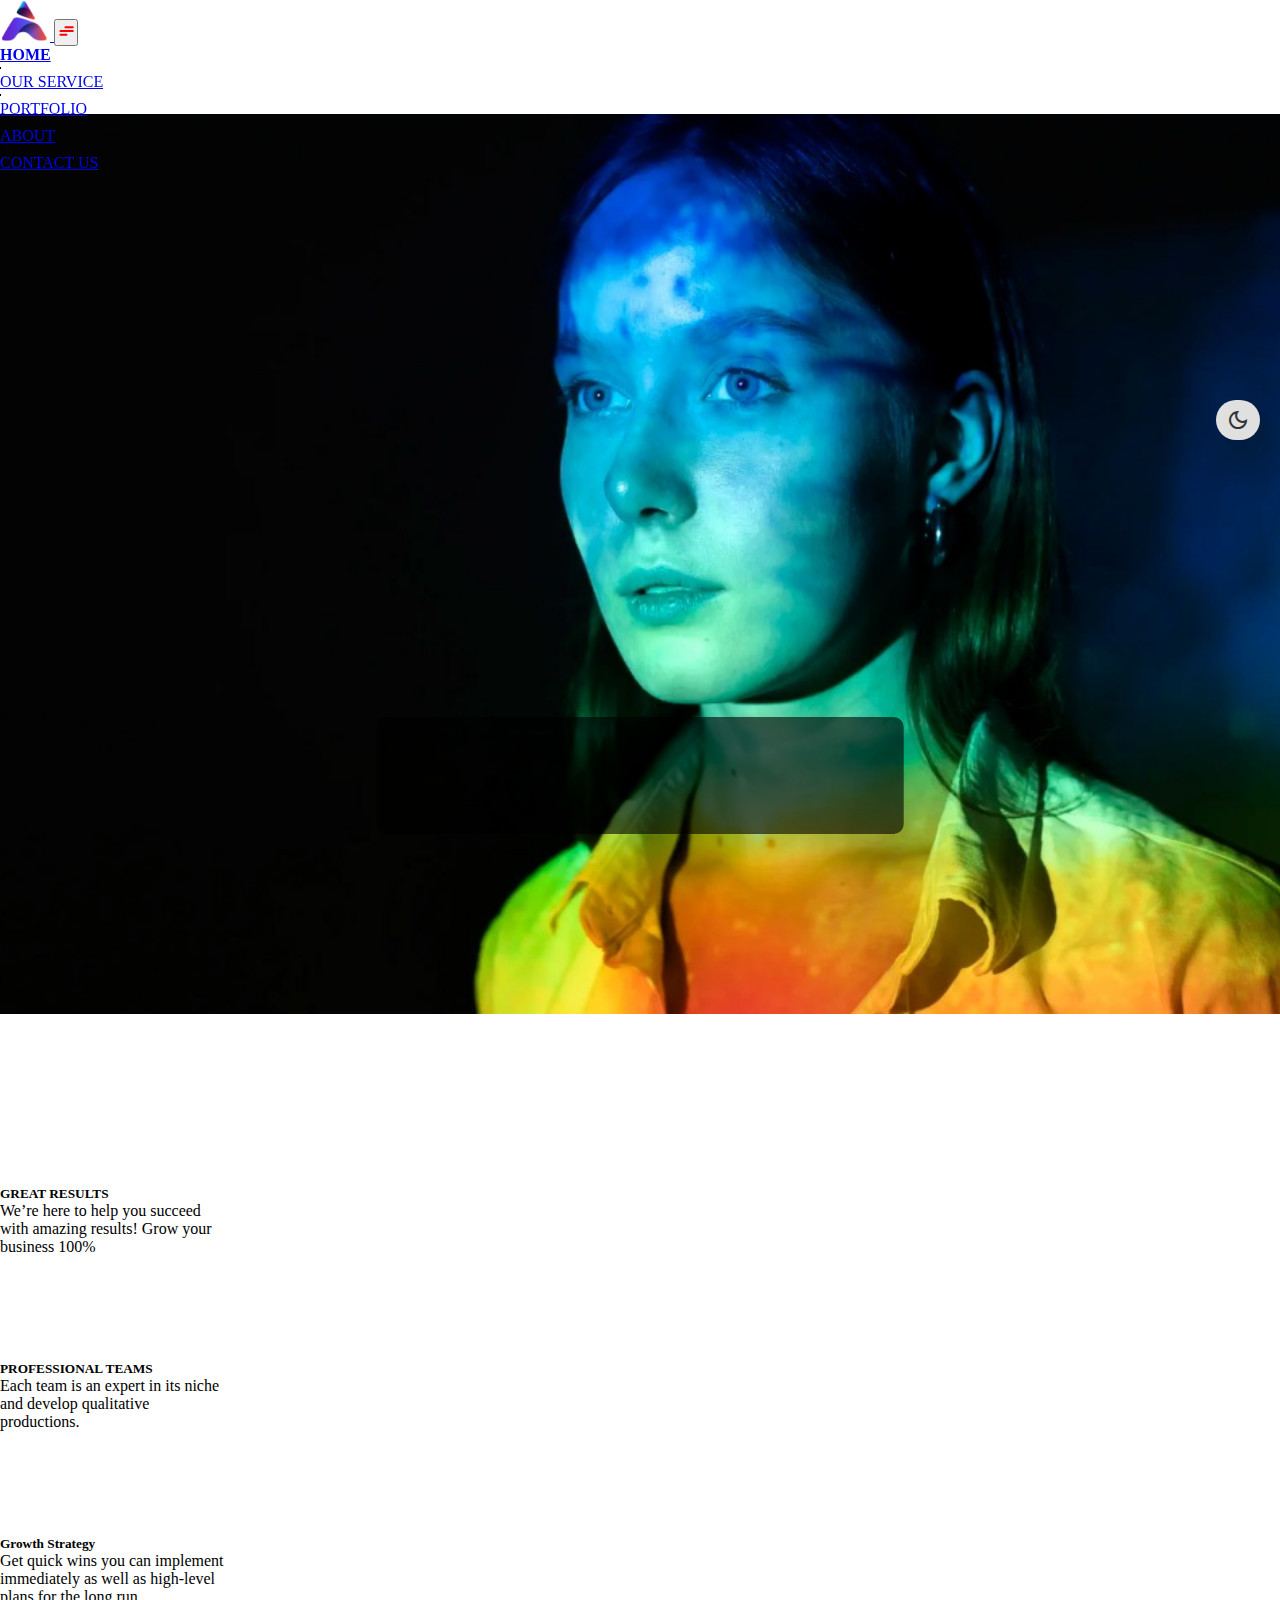
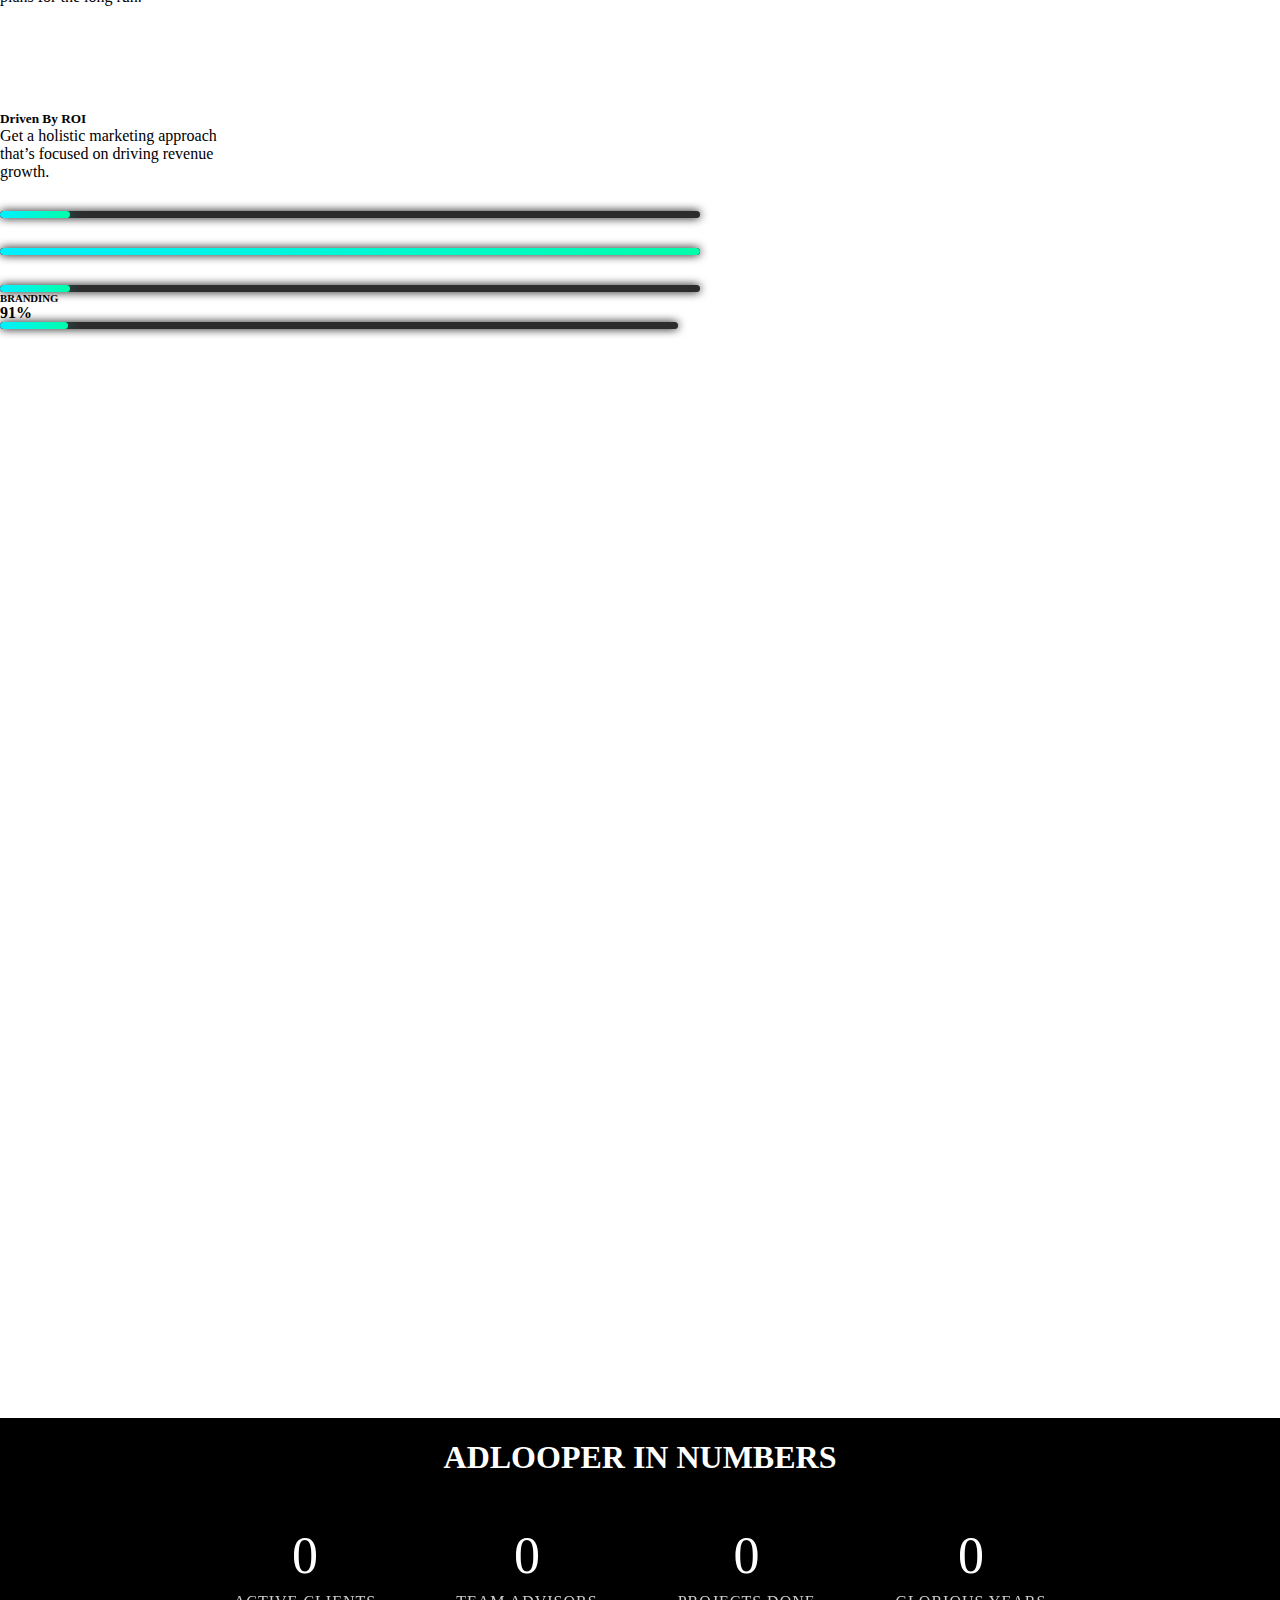
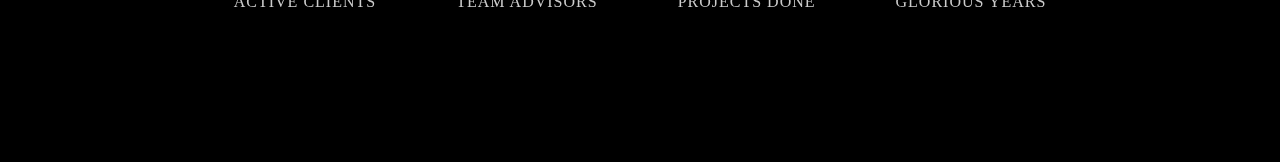
<file: index.html>
<!DOCTYPE html>
<html lang="en">
<head>
    <meta charset="UTF-8">
    <meta name="viewport" content="width=device-width, initial-scale=1.0">
    <!-- CSS-LINKS -->
     <link rel="stylesheet" href="style.css">
     <link rel="stylesheet" href="animation.css">
    <!-- CSS-LINKS -->

    <!-- CDNS -->
    
    <!-- FADE.IOS-CDN -->
     <link href="https://unpkg.com/aos@2.3.1/dist/aos.css" rel="stylesheet">
    <!-- FADE.IOS-CDN ///-->

    <!-- FONT-AWSOME-CDN -->
     <link rel="stylesheet" href="https://cdnjs.cloudflare.com/ajax/libs/font-awesome/6.7.2/css/all.min.css" integrity="sha512-Evv84Mr4kqVGRNSgIGL/F/aIDqQb7xQ2vcrdIwxfjThSH8CSR7PBEakCr51Ck+w+/U6swU2Im1vVX0SVk9ABhg==" crossorigin="anonymous" referrerpolicy="no-referrer" />
    <!-- FONT-AWSOME-CDN --> 
     <!-- Dark-mood-CDN -->
      <link href="https://fonts.googleapis.com/css2?family=Material+Symbols+Outlined" rel="stylesheet" />
     <!-- Dark-mood-CDN ///-->
     <!-- swiper-slider -->
       <linkrel="stylesheet"
      href="https://cdn.jsdelivr.net/npm/swiper@11/swiper-bundle.min.css"
       />
      <script src="https://cdn.jsdelivr.net/npm/swiper@11/swiper-bundle.min.js"></script>
     <!-- swiper-slider ///-->
    <!-- Bootstrap-css -->
    <link href="https://cdn.jsdelivr.net/npm/bootstrap@5.0.2/dist/css/bootstrap.min.css" rel="stylesheet" integrity="sha384-EVSTQN3/azprG1Anm3QDgpJLIm9Nao0Yz1ztcQTwFspd3yD65VohhpuuCOmLASjC" crossorigin="anonymous">
    <!-- Bootstrap-css -->
    <!-- CDNS -->
    <title>Adlooper</title>
</head>
<body>

 <!-- NAVBAR    -->
<section id="NAVBAR">
<nav class="navbar navbar-expand-lg">
  <div class="container-fluid">
    <a class="navbar-brand" href="#">
      <img class="img" data-aos="fade-right" src="adlooper-nav-logo.png" alt="" style="width: 50px;">
    </a>
    <button class="navbar-toggler" type="button" data-bs-toggle="collapse" data-bs-target="#navbarNav" aria-controls="navbarNav" aria-expanded="false" aria-label="Toggle navigation">
      <span class="navbar-toggler-icon">
 <!-- NAVBAR-BURGER-MENU -->
  <label class="hamburger">
  <input type="checkbox" />
  <svg viewBox="0 0 32 32">
    <path
      d="M27 10 13 10C10.8 10 9 8.2 9 6 9 3.5 10.8 2 13 2 15.2 2 17 3.8 17 6L17 26C17 28.2 18.8 30 21 30 23.2 30 25 28.2 25 26 25 23.8 23.2 22 21 22L7 22"
      class="line line-top-bottom"
    ></path>
    <path d="M7 16 27 16" class="line"></path>
  </svg>
     </label>
    <!-- NAVBAR-BURGER-MENU //-->
      </span>
    </button>
    <div class="collapse navbar-collapse" id="navbarNav">
      <ul class="navbar-nav mx-auto">
        <li class="nav-item">
          <a class="nav-link active" data-aos="fade-right" aria-current="page" href="#"><b>HOME</b></a>
        </li>
        <li class="nav-item">
          <a class="nav-link" data-aos="fade-down" href="#">OUR SERVICE</a>
        </li>
        <li class="nav-item">
          <a class="nav-link text-danger" data-aos="fade-up" href="#">PORTFOLIO</a>
        </li>
         <li class="nav-item">
          <a class="nav-link text-white" data-aos="fade-down" href="#">ABOUT</a>
        </li>
        <li class="nav-item">
          <a class="nav-link text-info" data-aos="fade-left" href="#">CONTACT US</a>
        </li>
      </ul>
    </div>
  </div>
  <button class="mode-toggle" id="toggleMode">
    <span class="icon" id="themeIcon">dark_mode</span>
  </button>
</nav>
</section>
<!-- NAVBAR -->

<!-- CONTAINER-SECTION -->
<section>
  <!-- Container-animation-HTML-Code -->
  <div class="slider-container">
    <div class="slide active">
      <img src="1-scaled.jpeg" alt="Slide 1" />
      <div class="slide-content">
        <span class="text-animate">REVOLUTIONIZE <br />YOUR MARKETING GAME</span>
      </div>
    </div>
    <div class="slide">
      <img src="2-scaled.webp" alt="Slide 2" />
      <div class="slide-content">
        <span class="text-animate">SOCIALIZE <br />YOUR BRAND <br />WITH ADLOOPER TODAY</span>
      </div>
    </div>
    <div class="slide">
      <img src="3-scaled.webp" alt="Slide 3" />
      <div class="slide-content">
        <span class="text-animate">TIME TO <br />ENHANCE <br />YOUR ONLINE PRESENCE</span>
      </div>
    </div>
    <div class="slide">
      <img src="4-scaled.webp" alt="Slide 4" />
      <div class="slide-content">
        <span class="text-animate">LET US <br />TELL YOUR STORY</span>
      </div>
    </div>
  </div>

  <!-- Container-animation-HTML-Code ///-->
</section>
<!-- CONTAINER-SECTION -->

<section>
  <!-- Report -->
   <div class="container">
    <div class="row d-flex text-center">
      <div class="col-lg-3 col-md-6 col-sm-12 mt-3">
        <section>
          <!-- Great Results -->
            <img class="img-fluid rotate-img" src="great-result.png" alt="Rotating Image" data-aos="zoom-in-down">
            <h5 class="mt-4">GREAT RESULTS</h5>
            <p class="mt-2">We’re here to help you succeed <br> with amazing results! Grow your <br> business 100%</p>
          <!-- Great Results -->
        </section>
      </div>
      <div class="col-lg-3 col-md-6 col-sm-12 mt-3">
        <section>
          <!-- PROFESSIONAL-TEAMS -->
            <img class="img-fluid rotate-img" src="Professional Teams.png" alt="Rotating Image" data-aos="zoom-in-up">
            <h5 class="mt-4">PROFESSIONAL TEAMS</h5>
            <P class="mt-2">Each team is an expert in its niche <br> and develop qualitative <br> productions.</P>
          <!-- PROFESSIONAL-TEAMS -->
        </section>
      </div>
      <div class="col-lg-3 col-md-6 col-sm-12 mt-3">
        <section>
          <!-- Growth-Strategy -->
           <img class="img-fluid rotate-img" src="great-result.png" alt="Rotating Image" data-aos="zoom-in-down">
            <h5 class="mt-4">Growth Strategy</h5>
            <P class="mt-2">Get quick wins you can implement <br> immediately as well as high-level <br> plans for the long run.</P>
          <!-- Growth-Strategy -->
        </section>
      </div>
      <div class="col-lg-3 col-md-6 col-sm-12 mt-3">
        <section>
          <!-- Driven-by-ROI -->
          <img class="img-fluid rotate-img" src="Driven by ROI.png" alt="Rotating Image" data-aos="zoom-in-up">
            <h5 class="mt-4">Driven By ROI</h5>
            <P class="mt-2">Get a holistic marketing approach <br> that’s focused on driving revenue <br> growth.</P>
          <!-- Driven-by-ROI -->
        </section>
      </div>
    </div>
   </div>
  <!-- Report -->
</section>

<section>
<!-- percentage-section -->
 <div class="percentage-main-div">
  <div class="container mt-5">
    <div class="row d-flex mt-5">
      <div class="col-lg-6 col-md-8 col-sm-12">
       <div class="container">
         <!-- Social Media Marketing -->
        <div class="row d-flex mt-5" data-aos="zoom-out-left">
          <div class="col-8">
            <h6>Social Media Marketing</h6>
          </div>
          <div class="col-2"><b>99%</b></div>
          <div class="col-2"></div>
        </div>
          <div class="progress-container-Social-Media-Marketing">
    <div class="progress-bar-Social-Media-Marketing"></div>
  </div>
        <!-- Social Media Marketing ///-->

         <!-- Video and animation -->
        <div class="row d-flex mt-3" data-aos="zoom-out-right">
          <div class="col-7">
            <h6 class="mt-4">VIDEO AND ANIMATION</h6>
          </div>
          <div class="col-2 mt-4"><b>95%</b></div>
          <div class="col-2"></div>
        </div>
          <div class="progress-container-Video-and-animation">
    <div class="progress-bar-Video-and-animation"></div>
  </div>
        <!-- Video and animation ///-->

        <!-- SAAS Explainer Videos -->
           <div class="row d-flex mt-3" data-aos="zoom-out-left">
          <div class="col-6">
            <h6 class="mt-4">SAAS EXPLAINER VIDEOS</h6>
          </div>
          <div class="col-2 mt-4"><b>93%</b></div>
          <div class="col-2"></div>
        </div>
          <div class="progress-container-SAAS-Explainer-Videos">
    <div class="progress-bar-SAAS-Explainer-Videos"></div>
  </div>
        <!-- SAAS Explainer Videos ///-->

        <!-- Branding -->

            <div class="row d-flex mt-3">
          <div class="col-6">
            <h6 class="mt-4">BRANDING</h6>
          </div>
          <div class="col-2 mt-4"><b>91%</b></div>
          <div class="col-2"></div>
        </div>
          <div class="progress-container-branding">
    <div class="progress-bar-branding"></div>
  </div>

        <!-- Branding -->

       </div>
      </div>
      <div class="col-lg-6 col-md-8 col-sm-12 mt-5">
        <img class="img-fluid" src="percentage-LP-img.webp" alt="" data-aos="zoom-out-left">
      </div>
    </div>
  </div>
 </div>
<!-- percentage-section -->
</section>


<section>
  <!-- ADLOOPER-IN-NUMBERS -->
   <div class="adlooper-in-numbers-black-div mt-5">
    <h1  id="adlooper-in-number-animate-fade">ADLOOPER IN NUMBERS</h1>
  <!-- ADLOOPER-IN-NUMBERS -->

  <!-- Counter-html-code -->

  <div class="spacer"></div> <!-- Extra content to force scroll -->

  <div class="counter-section" id="counterSection">
    <div>
      <div class="counter" data-target="100">0</div>
      <div class="label">Active Clients</div>
    </div>
    <div>
      <div class="counter" data-target="10">0</div>
      <div class="label">Team Advisors</div>
    </div>
    <div>
      <div class="counter" data-target="500">0</div>
      <div class="label">Projects Done</div>
    </div>
    <div>
      <div class="counter" data-target="15">0</div>
      <div class="label">Glorious Years</div>
    </div>
  </div>
  </div>
  <!-- Counter-html-code -->

</section>


<!-- JAVASCRIPT-CODE -->

<!-- Counter-JS-Code -->

  <script>
    const section = document.getElementById('counterSection');
    const counters = section.querySelectorAll('.counter');
    let started = false;

    function runCounters() {
      counters.forEach(counter => {
        const target = +counter.getAttribute('data-target');
        let count = 0;
        const speed = 100;
        const increment = target / speed;

        const updateCount = () => {
          count += increment;
          if (count < target) {
            counter.textContent = Math.ceil(count);
            requestAnimationFrame(updateCount);
          } else {
            counter.textContent = target;
          }
        };

        updateCount();
      });
    }

    const observer = new IntersectionObserver((entries, observer) => {
      entries.forEach(entry => {
        if (entry.isIntersecting && !started) {
          started = true;
          runCounters();
          observer.unobserve(entry.target);
        }
      });
    }, { threshold: 0.6 });

    observer.observe(section);
  </script>

<!-- Counter-JS-Code -->

<!-- Container-animation-Js-Code -->
  <script>
    const slides = document.querySelectorAll('.slide');
    let index = 0;

    setInterval(() => {
      slides[index].classList.remove('active');
      const oldText = slides[index].querySelector('.text-animate');
      oldText.style.width = '0%';

      index = (index + 1) % slides.length;
      slides[index].classList.add('active');

      const newText = slides[index].querySelector('.text-animate');
      newText.classList.remove('text-animate');
      void newText.offsetWidth; // reflow to restart animation
      newText.classList.add('text-animate');
    }, 4000);
  </script>
<!-- Container-animation-Js-Code ///-->

<!-- Dark-mood-JS-code -->
  <script>
    const toggle = document.getElementById("toggleMode");
    const icon = document.getElementById("themeIcon");
    const body = document.body;

    toggle.addEventListener("click", () => {
      body.classList.toggle("dark");
      icon.textContent = body.classList.contains("dark") ? "light_mode" : "dark_mode";
    });
  </script>
<!-- Dark-mood-JS-code ///-->

<!-- JAVASCRIPT-CODE ///-->



<!-- FOOTTER-CDNS -->

<!-- FADE-IOS-JS-CDN -->
<script src="https://unpkg.com/aos@2.3.1/dist/aos.js"></script>
 <script>
  AOS.init();
</script>
<!-- FADE-IOS-JS-CDN -->

<!-- swiper-slider-js -->
 <script type="module">
  import Swiper from 'https://cdn.jsdelivr.net/npm/swiper@11/swiper-bundle.min.mjs'

  const swiper = new Swiper(...)
</script>
<!-- swiper-slider-js ///-->

 <!-- Bootstrap-Js-cdn -->
 <script src="https://cdn.jsdelivr.net/npm/@popperjs/core@2.9.2/dist/umd/popper.min.js" integrity="sha384-IQsoLXl5PILFhosVNubq5LC7Qb9DXgDA9i+tQ8Zj3iwWAwPtgFTxbJ8NT4GN1R8p" crossorigin="anonymous"></script>
<script src="https://cdn.jsdelivr.net/npm/bootstrap@5.0.2/dist/js/bootstrap.min.js" integrity="sha384-cVKIPhGWiC2Al4u+LWgxfKTRIcfu0JTxR+EQDz/bgldoEyl4H0zUF0QKbrJ0EcQF" crossorigin="anonymous"></script> 
 <!-- Bootstrap-Js-cdn -->
<!-- FOOTTER-CDNS -->

</body>
</html>
</file>
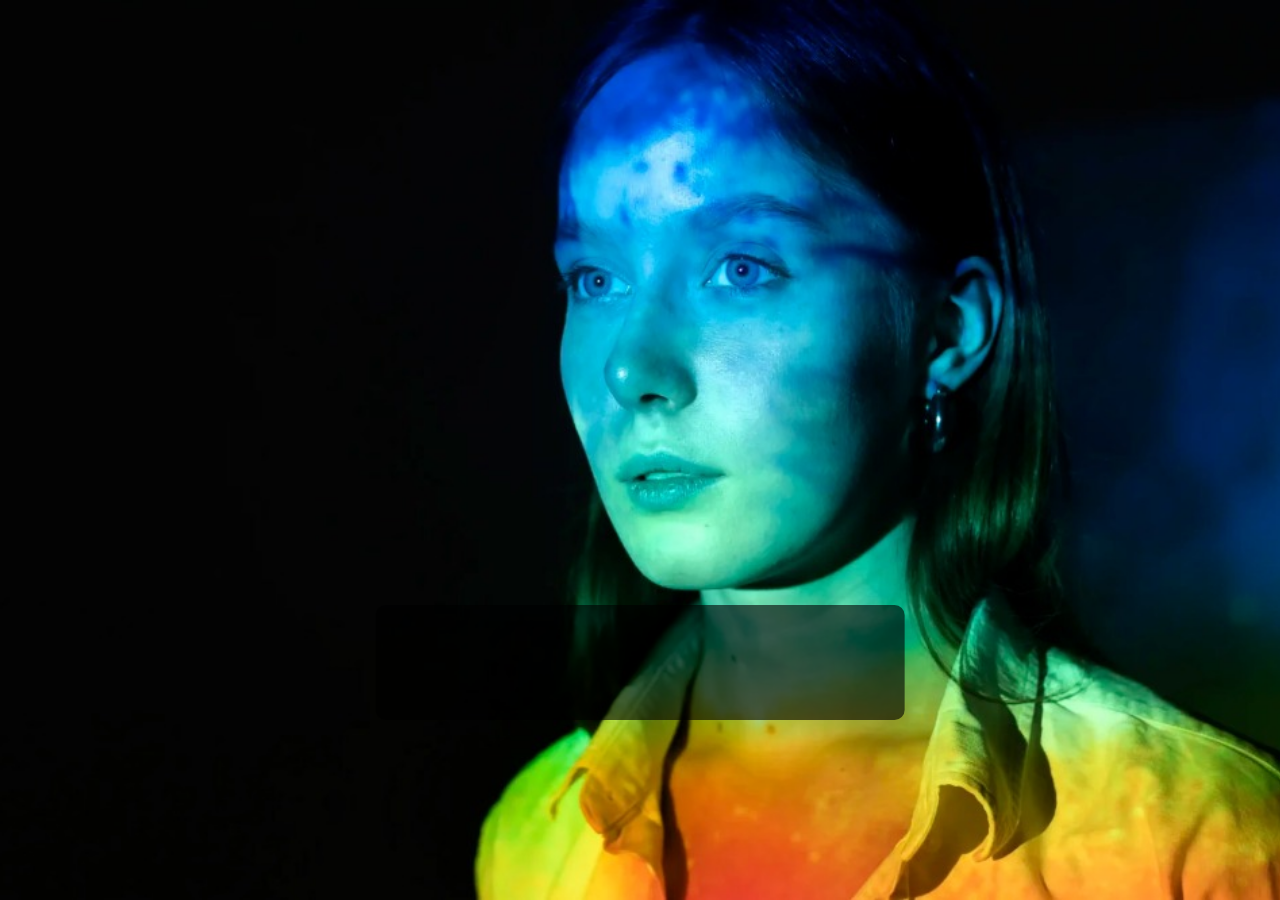
<file: ai.html>
<!DOCTYPE html>
<html lang="en">
<head>
  <meta charset="UTF-8" />
  <meta name="viewport" content="width=device-width, initial-scale=1.0" />
  <title>Responsive Slider Fixed</title>
  <style>
    * {
      padding: 0;
      margin: 0;
      box-sizing: border-box;
    }

    body {
      font-family: sans-serif;
    }
    .slider-container {
      position: relative;
      width: 100%;
      min-height: 100vh;
      overflow: hidden;
      object-fit: cover;
    }

    .slide {
      position: absolute;
      width: 100%;
      height: 100%;
      opacity: 0;
      
      transition: opacity 1s ease-in-out;
    }

    .slide img {
      width: 100%;
      height: 100%;
      object-fit: cover;
      display: block;
      
    }

    .slide.active {
      opacity: 1;
      z-index: 1;
    }

    .slide-content {
      position: absolute;
      bottom: 20%;
      left: 50%;
      transform: translateX(-50%);
      background: rgba(0, 0, 0, 0.6);
      color: #fff;
      padding: 10px 30px;
      font-size: 38px;
      border-radius: 10px;
      text-align: center;
      white-space: nowrap;
      z-index: 2;
    }

    .text-animate {
      display: inline-block;
      width: 0%;
      overflow: hidden;
      animation: expandText 1.5s ease forwards;
    }

    @keyframes expandText {
      from {
        width: 0%;
      }
      to {
        width: 100%;
      }
    }

    /* Responsive tweaks */
    @media screen and (max-width: 768px) {
      .slide-content {
        font-size: 24px;
        bottom: 15%;
        white-space: normal;
      }
    }

    @media screen and (max-width: 480px) {
      .slide-content {
        font-size: 18px;
        padding: 8px 20px;
      }

      .text-animate {
        animation: none;
        width: 100%;
      }
    }
  </style>
</head>
<body>
  <div class="slider-container">
    <div class="slide active">
      <img src="1-scaled.jpeg" alt="Slide 1" />
      <div class="slide-content">
        <span class="text-animate">REVOLUTIONIZE <br />YOUR MARKETING GAME</span>
      </div>
    </div>
    <div class="slide">
      <img src="2-scaled.webp" alt="Slide 2" />
      <div class="slide-content">
        <span class="text-animate">SOCIALIZE <br />YOUR BRAND <br />WITH ADLOOPER TODAY</span>
      </div>
    </div>
    <div class="slide">
      <img src="3-scaled.webp" alt="Slide 3" />
      <div class="slide-content">
        <span class="text-animate">TIME TO <br />ENHANCE <br />YOUR ONLINE PRESENCE</span>
      </div>
    </div>
    <div class="slide">
      <img src="4-scaled.webp" alt="Slide 4" />
      <div class="slide-content">
        <span class="text-animate">LET US <br />TELL YOUR STORY</span>
      </div>
    </div>
  </div>

  <script>
    const slides = document.querySelectorAll('.slide');
    let index = 0;

    setInterval(() => {
      slides[index].classList.remove('active');
      const oldText = slides[index].querySelector('.text-animate');
      oldText.style.width = '0%';

      index = (index + 1) % slides.length;
      slides[index].classList.add('active');

      const newText = slides[index].querySelector('.text-animate');
      newText.classList.remove('text-animate');
      void newText.offsetWidth; // reflow to restart animation
      newText.classList.add('text-animate');
    }, 4000);
  </script>
</body>
</html>
</file>
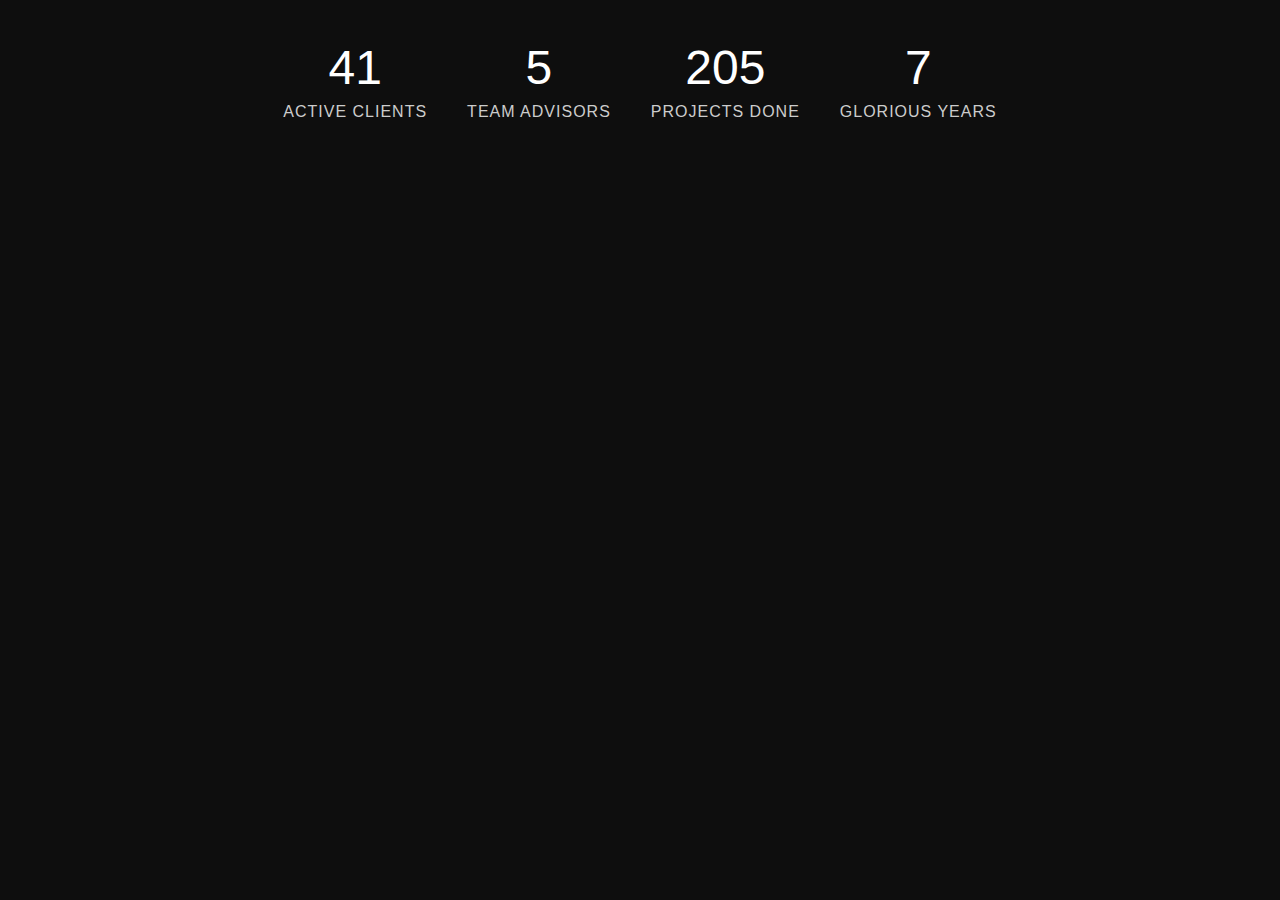
<file: counter-2.html>
<!DOCTYPE html>
<html lang="en">
<head>
  <meta charset="UTF-8" />
  <meta name="viewport" content="width=device-width, initial-scale=1.0"/>
  <title>Clean Animated Counters</title>
  <style>
    body {
      margin: 0;
      background: #0e0e0e;
      font-family: 'Segoe UI', sans-serif;
      color: white;
    }

    .spacer {
      height: auto; /* Scroll space above */
    }

    .counter-wrapper {
      max-width: 1200px;
      margin: 0 auto;
      padding: 40px 20px;
    }

    .counter-section {
      display: flex;
      flex-wrap: wrap;
      justify-content: center;
      gap: 40px;
      text-align: center;
    }

    .counter {
      font-size: 48px;
      font-weight: 300;
      color: #fff;
    }

    .label {
      margin-top: 8px;
      font-size: 16px;
      color: #ccc;
      letter-spacing: 1px;
      text-transform: uppercase;
    }

    @media (max-width: 768px) {
      .counter-section {
        gap: 30px;
      }

      .counter {
        font-size: 36px;
      }
    }
  </style>
</head>
<body>

  <div class="spacer"></div>

  <div class="counter-wrapper" id="counterSection">
    <div class="counter-section">
      <div>
        <div class="counter" data-target="100">0</div>
        <div class="label">Active Clients</div>
      </div>
      <div>
        <div class="counter" data-target="10">0</div>
        <div class="label">Team Advisors</div>
      </div>
      <div>
        <div class="counter" data-target="500">0</div>
        <div class="label">Projects Done</div>
      </div>
      <div>
        <div class="counter" data-target="15">0</div>
        <div class="label">Glorious Years</div>
      </div>
    </div>
  </div>

  <script>
    const section = document.getElementById('counterSection');
    const counters = section.querySelectorAll('.counter');
    let started = false;

    function runCounters() {
      counters.forEach(counter => {
        const target = +counter.getAttribute('data-target');
        let count = 0;
        const speed = 100;
        const increment = target / speed;

        const updateCount = () => {
          count += increment;
          if (count < target) {
            counter.textContent = Math.ceil(count);
            requestAnimationFrame(updateCount);
          } else {
            counter.textContent = target;
          }
        };

        updateCount();
      });
    }

    const observer = new IntersectionObserver((entries, observer) => {
      entries.forEach(entry => {
        if (entry.isIntersecting && !started) {
          started = true;
          runCounters();
          observer.unobserve(entry.target);
        }
      });
    }, { threshold: 0.6 });

    observer.observe(section);
  </script>

</body>
</html>
</file>
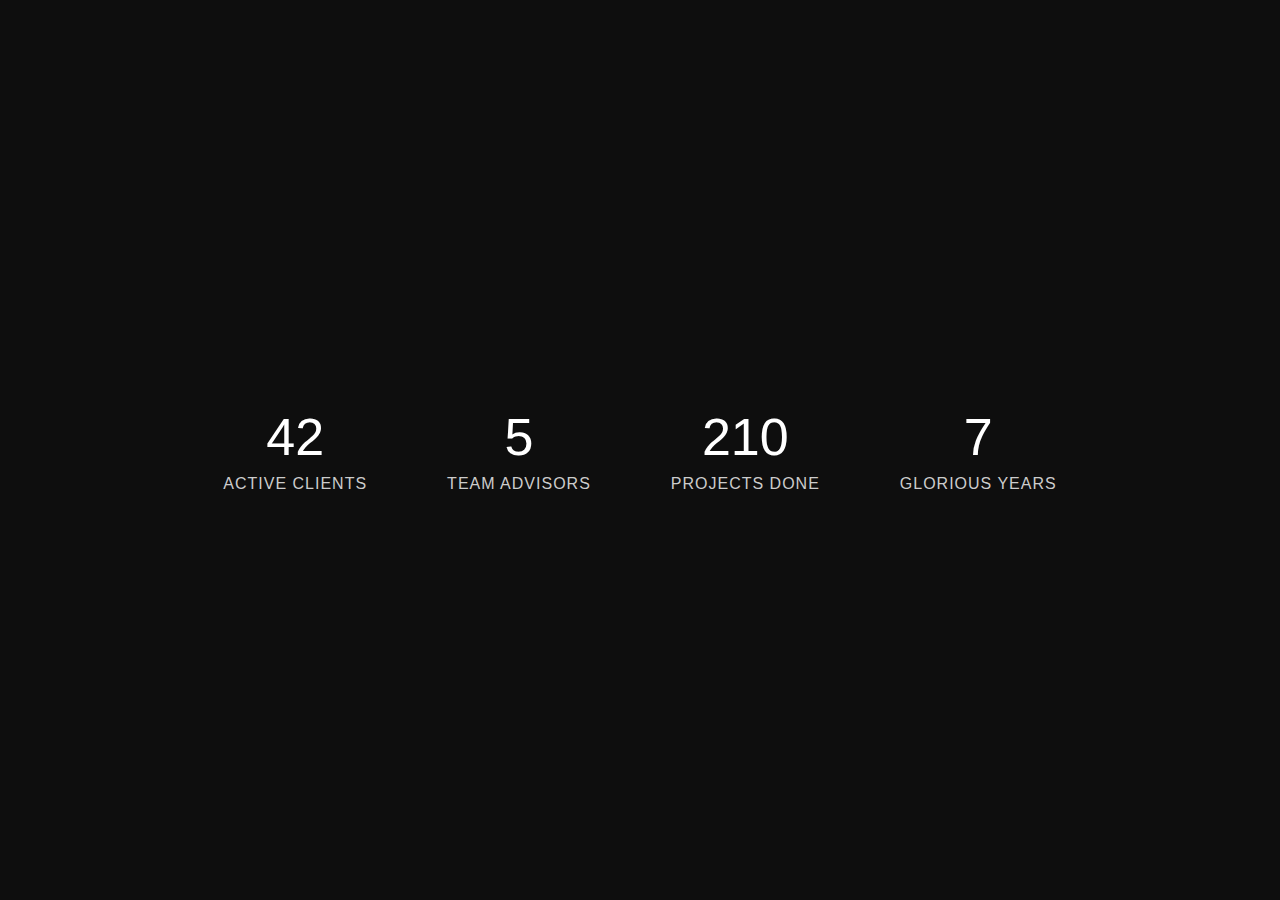
<file: counter.html>
<!DOCTYPE html>
<html lang="en">
<head>
  <meta charset="UTF-8" />
  <meta name="viewport" content="width=device-width, initial-scale=1.0"/>
  <title>Clean Animated Counters</title>
  <style>
    body {
      margin: 0;
      background: #0e0e0e;
      font-family: 'Segoe UI', sans-serif;
      color: white;
      display: flex;
      justify-content: center;
      align-items: center;
      height: 100vh;
    }

    .counter-section {
      display: flex;
      flex-wrap: wrap;
      justify-content: center;
      gap: 80px;
      text-align: center;
    }

    .counter {
      font-size: 52px;
      font-weight: 300;
      color: #fff;
    }

    .label {
      margin-top: 8px;
      font-size: 16px;
      color: #ccc;
      letter-spacing: 1px;
      text-transform: uppercase;
    }

    @media (max-width: 768px) {
      .counter-section {
        gap: 40px;
      }
      .counter {
        font-size: 36px;
      }
    }
  </style>
</head>
<body>

  <div class="counter-section">
    <div>
      <div class="counter" data-target="100">0</div>
      <div class="label">Active Clients</div>
    </div>
    <div>
      <div class="counter" data-target="10">0</div>
      <div class="label">Team Advisors</div>
    </div>
    <div>
      <div class="counter" data-target="500">0</div>
      <div class="label">Projects Done</div>
    </div>
    <div>
      <div class="counter" data-target="15">0</div>
      <div class="label">Glorious Years</div>
    </div>
  </div>

  <script>
    const counters = document.querySelectorAll('.counter');
    counters.forEach(counter => {
      const target = +counter.getAttribute('data-target');
      let count = 0;
      const speed = 100; // smaller = faster
      const increment = target / speed;

      const updateCount = () => {
        count += increment;
        if (count < target) {
          counter.textContent = Math.ceil(count);
          requestAnimationFrame(updateCount);
        } else {
          counter.textContent = target;
        }
      };

      updateCount();
    });
  </script>

</body>
</html>
</file>
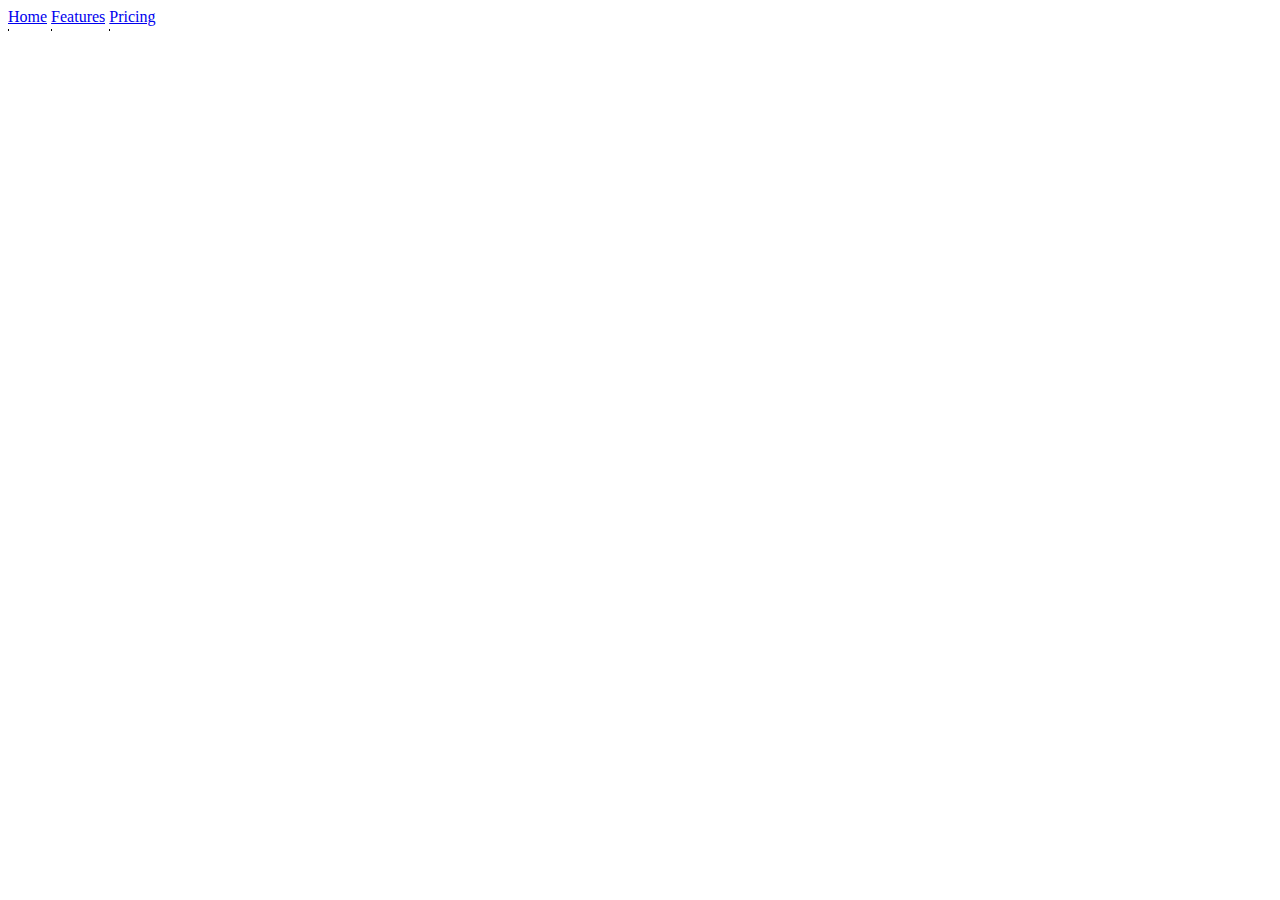
<file: hover-line.html>
<!DOCTYPE html>
<html lang="en">
<head>
    <meta charset="UTF-8">
    <meta name="viewport" content="width=device-width, initial-scale=1.0">
    <title>Document</title>
    <style>

.nav-link {
  position: relative;
  display: inline-block;
  padding-bottom: 5px;
  overflow: hidden;
}

.nav-link::after {
  content: "";
  position: absolute;
  bottom: 0;
  left: 0;
  height: 2px;
  background-color: #000; /* You can change this color */
  width: 1%;
  transition: width 0.4s ease;
}

.nav-link:hover::after {
  width: 100%;
}


    </style>
</head>
<body>

    
<!-- HTML -->

<a class="nav-link active" href="#">Home</a>
<a class="nav-link" href="#">Features</a>
<a class="nav-link" href="#">Pricing</a>


<!-- HTML -->


</body>
</html>
</file>
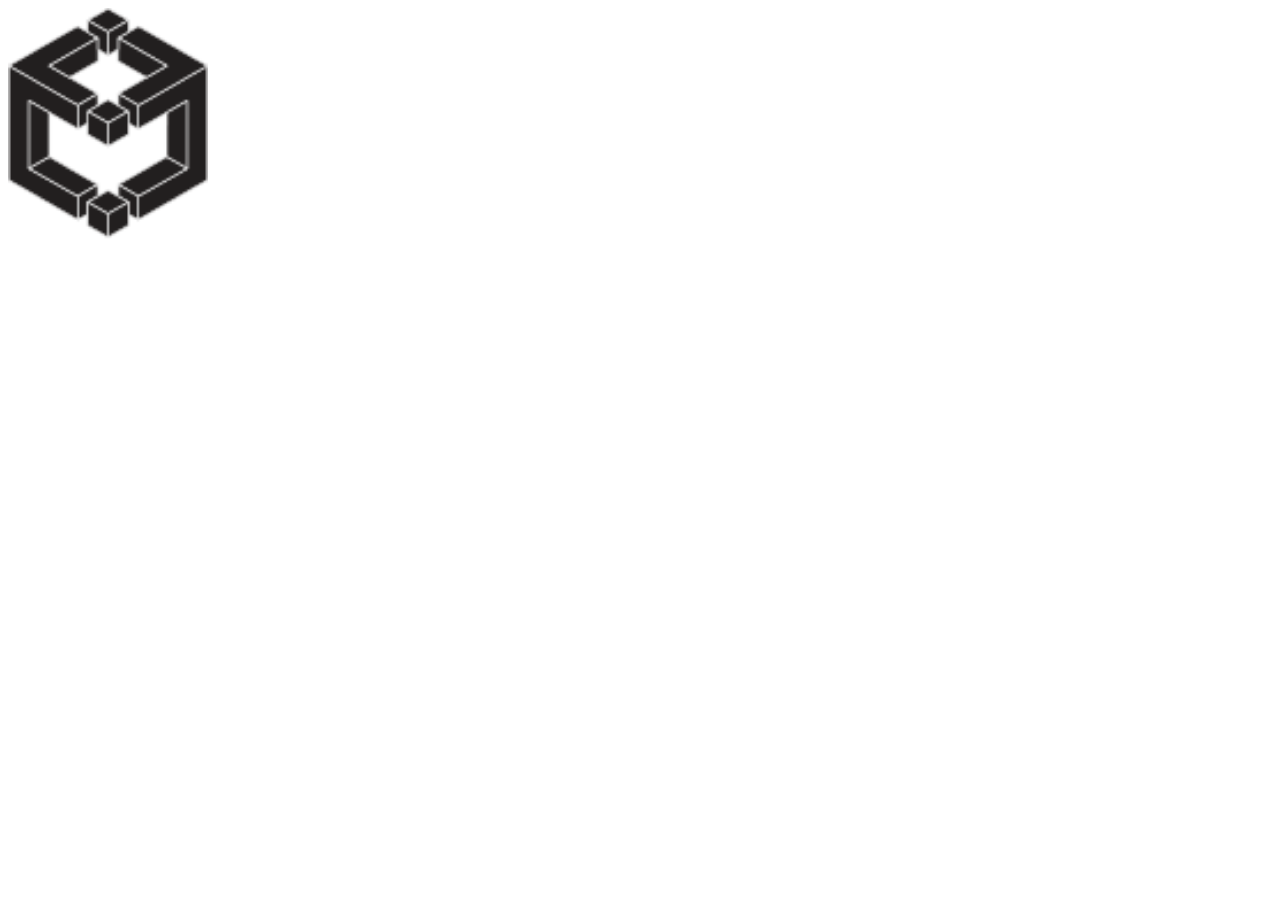
<file: routate-img.html>
<!DOCTYPE html>
<html lang="en">
<head>
  <meta charset="UTF-8" />
  <meta name="viewport" content="width=device-width, initial-scale=1.0"/>
  <title>Image Rotate Left-Right</title>
  <style>
 
    .rotate-img {
      width: 200px;
      animation: rotateLeftRight 3s ease-in-out infinite;
      transform-origin: center;
    }

    @keyframes rotateLeftRight {
      0%   { transform: rotate(0deg); }
      25%  { transform: rotate(15deg); }
      50%  { transform: rotate(0deg); }
      75%  { transform: rotate(-15deg); }
      100% { transform: rotate(0deg); }
    }
  </style>
</head>
<body>

  <img src="great-result.png" alt="Rotating Image" class="rotate-img" />

</body>
</html>
</file>
<file: style.css>
*{
    padding: 0;
    margin: 0;
    box-sizing: border-box;
}

/* Navbar-line-hover */

nav{
    background-color: transparent;
    position: relative;
    z-index: 111;

}

.nav-link {
  position: relative;
  display: inline-block;
  padding-bottom: 5px;
  overflow: hidden;
}

.nav-link::after {
  content: "";
  position: absolute;
  bottom: 0;
  left: 0;
  height: 2px;
  background-color: #000; /* You can change this color */
  width: 1%;
  transition: width 0.4s ease;
}

.nav-link:hover::after {
  width: 100%;
}
/* Navbar-line-hover */

/* NAVBAR-BURGER-MENU */

/* From Uiverse.io by prakashdc */ 
.hamburger {
  cursor: pointer;
}

.hamburger input {
  display: none;
}

.hamburger svg {
  /* The size of the SVG defines the overall size */
  height: 1.5em;
  /* Define the transition for transforming the SVG */
  transition: transform 600ms cubic-bezier(0.4, 0, 0.2, 1);
}

.line {
  fill: none;
  stroke: red;
  stroke-linecap: round;
  stroke-linejoin: round;
  stroke-width: 3;
  /* Define the transition for transforming the Stroke */
  transition: stroke-dasharray 600ms cubic-bezier(0.4, 0, 0.2, 1),
    stroke-dashoffset 600ms cubic-bezier(0.4, 0, 0.2, 1);
}

.line-top-bottom {
  stroke-dasharray: 12 63;
}

.hamburger input:checked + svg {
  transform: rotate(-45deg);
}

.hamburger input:checked + svg .line-top-bottom {
  stroke-dasharray: 20 300;
  stroke-dashoffset: -32.42;
}


/* NAVBAR-BURGER-MENU //*/

/* DARK-MODE-CSS-CODE */

:root {
      --light-bg: #ffffff;
      --light-text: #111111;
      --dark-bg: #121212;
      --dark-text: #f1f1f1;
    }

    body.dark {
      background-color: var(--dark-bg);
      color: var(--dark-text);
    }

    .mode-toggle {
      position: fixed;
      top: 400px;
      right: 20px;
      background: #e0e0e0;
      border: none;
      border-radius: 50px;
      padding: 6px 10px;
      display: flex;
      align-items: center;
      cursor: pointer;
      transition: background 0.3s;
      border-color: black;
    }

    body.dark .mode-toggle {
      background: #333;
    }

    .mode-toggle .icon {
      font-family: 'Material Symbols Outlined';
      font-size: 24px;
      color: #333;
      transition: color 0.3s;
    }

    body.dark .mode-toggle .icon {
      color: #fff;
    }

    .content {
      text-align: center;
      padding: 120px 20px;
    }

/* DARK-MODE-CSS-CODE ///*/


/* Container-animation-css-code */

 .slider-container {
      position: relative;
      width: 100%;
      min-height: 100vh;
      overflow: hidden;
      object-fit: cover;
      top: -67px;
    }

    .slide {
      position: absolute;
      width: 100%;
      height: 100%;
      opacity: 0;
      
      transition: opacity 1s ease-in-out;
    }

    .slide img {
      width: 100%;
      height: 100%;
      object-fit: cover;
      display: block;
      
    }

    .slide.active {
      opacity: 1;
      z-index: 1;
    }

    .slide-content {
      position: absolute;
      bottom: 20%;
      left: 50%;
      transform: translateX(-50%);
      background: rgba(0, 0, 0, 0.6);
      color: #fff;
      padding: 10px 30px;
      font-size: 38px;
      border-radius: 10px;
      text-align: center;
      white-space: nowrap;
      z-index: 2;
    }

    .text-animate {
      display: inline-block;
      width: 0%;
      overflow: hidden;
      animation: expandText 1.5s ease forwards;
    }

    @keyframes expandText {
      from {
        width: 0%;
      }
      to {
        width: 100%;
      }
    }

    /* Responsive tweaks */
    @media screen and (max-width: 768px) {
      .slide-content {
        font-size: 24px;
        bottom: 15%;
        white-space: normal;
      }
    }

    @media screen and (max-width: 480px) {
      .slide-content {
        font-size: 18px;
        padding: 8px 20px;
      }

      .text-animate {
        animation: none;
        width: 100%;
      }
      }

/* Container-animation-css-code ///*/

/* IMAGE-ROUTATE-CODE */

.rotate-img {
      /* width: 200px; */
      animation: rotateLeftRight 3s ease-in-out infinite;
      transform-origin: center;
    }

    @keyframes rotateLeftRight {
      0%   { transform: rotate(0deg); }
      25%  { transform: rotate(15deg); }
      50%  { transform: rotate(0deg); }
      75%  { transform: rotate(-15deg); }
      100% { transform: rotate(0deg); }
    }

/* IMAGE-ROUTATE-CODE //*/

/* Progrees-bar-code */

/* social-media-marketing //*/
    .progress-container-Social-Media-Marketing{
      width: 75%;
      max-width: 700px;
      height: 7px;
      background: #2c2c2c;
      border-radius: 50px;
      overflow: hidden;
      box-shadow: 0 0 10px #000;
      position: relative;
    }

    .progress-bar-Social-Media-Marketing{
      height: 100%;
      width: 10%;
      background: linear-gradient(90deg, #00f0ff, #00ffaa);
      border-radius: 50px;
      animation: fillProgress 3s ease-in-out forwards;
      box-shadow: 0 0 15px #00f0ff88;
    }

    @keyframes fillProgress {
      from {
        width: 10%;
      }
      to {
        width: 90%;
      }
    }

/* social-media-marketing //*/

/* video-and-animation */

    .progress-container-Video-and-animation{
      width: 65%;
      max-width: 700px;
      height: 7px;
      background: #2c2c2c;
      border-radius: 50px;
      overflow: hidden;
      box-shadow: 0 0 10px #000;
      position: relative;
    }

    .progress-bar-Video-and-animation{
      height: 100%;
      width: 100%;
      background: linear-gradient(90deg, #00f0ff, #00ffaa);
      border-radius: 50px;
      animation: fillProgress 3s ease-in-out forwards;
      box-shadow: 0 0 15px #00f0ff88;
    }

    @keyframes fillProgress {
      from {
        width: 100%;
      }
      to {
        width: 100%;
      }
    }

/* video-and-animation //*/


/* SAAS Explainer Videos */

.progress-container-SAAS-Explainer-Videos{
      width: 60%;
      max-width: 700px;
      height: 7px;
      background: #2c2c2c;
      border-radius: 50px;
      overflow: hidden;
      box-shadow: 0 0 10px #000;
      position: relative;
    }

    .progress-bar-SAAS-Explainer-Videos{
      height: 100%;
      width: 10%;
      background: linear-gradient(90deg, #00f0ff, #00ffaa);
      border-radius: 50px;
      animation: fillProgress 3s ease-in-out forwards;
      box-shadow: 0 0 15px #00f0ff88;
    }

    @keyframes fillProgress {
      from {
        width: 10%;
      }
      to {
        width: 90%;
      }
    }

/* SAAS Explainer Videos ///*/

/* BRANDING */

.progress-container-branding{
      width: 53%;
      max-width: 700px;
      height: 7px;
      background: #2c2c2c;
      border-radius: 50px;
      overflow: hidden;
      box-shadow: 0 0 10px #000;
      position: relative;
    }

    .progress-bar-branding{
      height: 100%;
      width: 10%;
      background: linear-gradient(90deg, #00f0ff, #00ffaa);
      border-radius: 50px;
      animation: fillProgress 3s ease-in-out forwards;
      box-shadow: 0 0 15px #00f0ff88;
    }

    @keyframes fillProgress {
      from {
        width: 10%;
      }
      to {
        width: 90%;
      }
    }

/* BRANDING //*/

    /* Progrees-bar-code */

/* section */

.adlooper-in-numbers-black-div{
  width: 100%;
  height: auto;
  border: 1px solid;
  background-color: black;
}

/* adlooper-in-number-animate-fade */
#adlooper-in-number-animate-fade{
  padding-top: 20px;
  text-align: center;
  color: white;
  animation: fade 2s linear infinite alternate;
}
@keyframes fade{
  from{
    opacity: 0;
    transition: all 34s;
  }
  to{
    opacity: 1;
    transition: all 34s;
  }
}
/* adlooper-in-number-animate-fade */

/* section */

/* section */

/* .adlooper-in-numbers */
    .spacer {
      height: auto; /* Just to add scroll space above */
    }

    .counter-section {
      display: flex;
      flex-wrap: wrap;
      justify-content: center;
      gap: 80px;
      text-align: center;
      padding: 100px 20px;
      position: relative;
      top: -50px;
    }

    .counter {
      font-size: 52px;
      font-weight: 300;
      color: #fff;
    }

    .label {
      margin-top: 8px;
      font-size: 16px;
      color: #ccc;
      letter-spacing: 1px;
      text-transform: uppercase;
    }

    @media (max-width: 768px) {
      .counter-section {
        gap: 40px;
      }
      .counter {
        font-size: 36px;
      }
    }
/* .adlooper-in-numbers */

/* section //*/
</file>
<file: animation.css>
*{
    padding: 0;
    margin: 0;
    box-sizing: border-box;
}

.animation{
    width: 100%;
    height: 400px;
    border: 1px solid;
    background-color: black;
}
</file>
